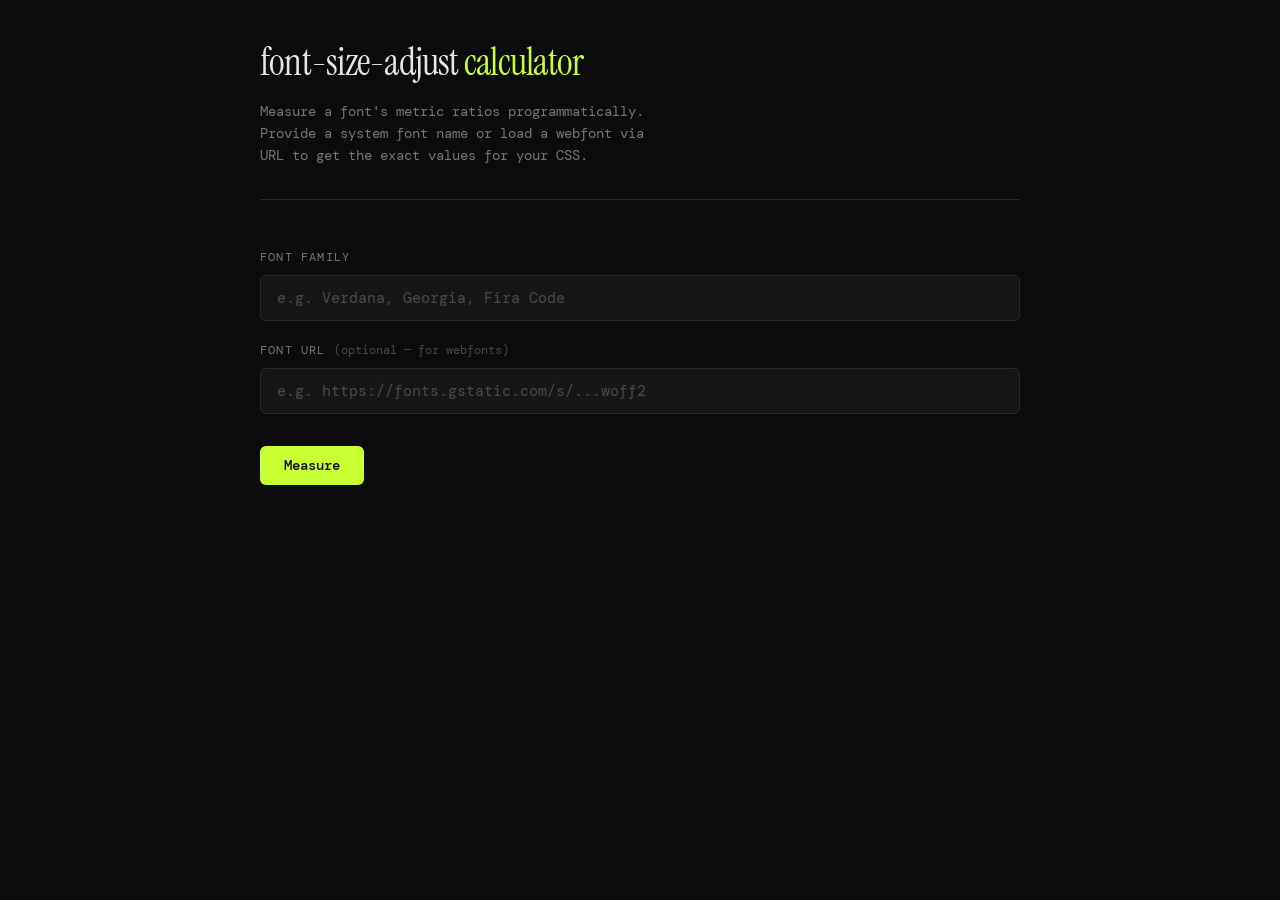
<file: font-size-adjust-calculator/index.html>
<!doctype html>
<html lang="en">
  <head>
    <meta charset="UTF-8" />
    <meta name="viewport" content="width=device-width, initial-scale=1.0" />
    <title>font-size-adjust metric calculator</title>
    <link
      href="https://fonts.googleapis.com/css2?family=DM+Mono:wght@400;500&family=Instrument+Serif&display=swap"
      rel="stylesheet"
    />
    <style>
      *,
      *::before,
      *::after {
        margin: 0;
        padding: 0;
        box-sizing: border-box;
      }

      :root {
        --bg: #0c0c0c;
        --surface: #161616;
        --border: #2a2a2a;
        --border-focus: #4a4a4a;
        --text: #e8e4de;
        --text-dim: #7a756d;
        --accent: #c8ff32;
        --accent-dim: #c8ff3220;
        --red: #ff6b6b;
        --mono: 'DM Mono', monospace;
        --serif: 'Instrument Serif', serif;
      }

      body {
        font-family: var(--mono);
        background: var(--bg);
        color: var(--text);
        min-height: 100vh;
        padding: 2rem;
        line-height: 1.6;
        font-size: 14px;
      }

      .container {
        max-width: 760px;
        margin: 0 auto;
      }

      header {
        margin-bottom: 3rem;
        padding-bottom: 2rem;
        border-bottom: 1px solid var(--border);
      }

      h1 {
        font-family: var(--serif);
        font-size: 2.4rem;
        font-weight: 400;
        letter-spacing: -0.02em;
        margin-bottom: 0.5rem;
      }

      h1 span {
        color: var(--accent);
      }

      header p {
        color: var(--text-dim);
        font-size: 0.85rem;
        max-width: 50ch;
      }

      .input-group {
        display: flex;
        flex-direction: column;
        gap: 0.5rem;
        margin-bottom: 1.25rem;
      }

      label {
        font-size: 0.75rem;
        text-transform: uppercase;
        letter-spacing: 0.1em;
        color: var(--text-dim);
      }

      label .optional {
        color: var(--border-focus);
        text-transform: none;
        letter-spacing: 0;
      }

      input[type='text'] {
        font-family: var(--mono);
        font-size: 0.95rem;
        padding: 0.75rem 1rem;
        background: var(--surface);
        border: 1px solid var(--border);
        border-radius: 6px;
        color: var(--text);
        outline: none;
        transition: border-color 0.2s;
      }

      input[type='text']:focus {
        border-color: var(--accent);
      }

      input::placeholder {
        color: var(--border-focus);
      }

      .actions {
        display: flex;
        gap: 0.75rem;
        align-items: center;
        margin: 2rem 0;
      }

      button {
        font-family: var(--mono);
        font-size: 0.85rem;
        padding: 0.7rem 1.5rem;
        border-radius: 6px;
        border: none;
        cursor: pointer;
        transition: all 0.15s;
      }

      button.primary {
        background: var(--accent);
        color: #0c0c0c;
        font-weight: 500;
      }

      button.primary:hover {
        filter: brightness(1.1);
        transform: translateY(-1px);
      }

      button.primary:active {
        transform: translateY(0);
      }

      #status {
        font-size: 0.8rem;
        color: var(--text-dim);
      }

      #status.error {
        color: var(--red);
      }

      .results {
        display: none;
        margin-top: 2.5rem;
        padding-top: 2rem;
        border-top: 1px solid var(--border);
      }

      .results.visible {
        display: block;
      }

      .results h2 {
        font-family: var(--serif);
        font-size: 1.5rem;
        font-weight: 400;
        margin-bottom: 0.25rem;
      }

      .results .font-name-display {
        color: var(--text-dim);
        font-size: 0.8rem;
        margin-bottom: 1.5rem;
      }

      .metrics-grid {
        display: grid;
        grid-template-columns: 1fr 1fr;
        gap: 1px;
        background: var(--border);
        border: 1px solid var(--border);
        border-radius: 8px;
        overflow: hidden;
        margin-bottom: 2rem;
      }

      .metric-card {
        background: var(--surface);
        padding: 1.25rem;
        display: flex;
        flex-direction: column;
        gap: 0.3rem;
      }

      .metric-card .metric-label {
        font-size: 0.7rem;
        text-transform: uppercase;
        letter-spacing: 0.1em;
        color: var(--text-dim);
      }

      .metric-card .metric-value {
        font-size: 1.6rem;
        font-weight: 500;
        color: var(--accent);
        font-variant-numeric: tabular-nums;
      }

      .metric-card .metric-css {
        font-size: 0.72rem;
        color: var(--text-dim);
        margin-top: 0.25rem;
        word-break: break-all;
      }

      .preview-section {
        margin-top: 2rem;
      }

      .preview-section h3 {
        font-family: var(--serif);
        font-size: 1.15rem;
        font-weight: 400;
        margin-bottom: 1rem;
      }

      .preview-row {
        display: flex;
        gap: 1px;
        background: var(--border);
        border: 1px solid var(--border);
        border-radius: 8px;
        overflow: hidden;
        margin-bottom: 0.75rem;
      }

      .preview-cell {
        flex: 1;
        background: var(--surface);
        padding: 1.25rem;
      }

      .preview-cell .preview-label {
        font-size: 0.65rem;
        text-transform: uppercase;
        letter-spacing: 0.1em;
        color: var(--text-dim);
        margin-bottom: 0.5rem;
      }

      .preview-cell .preview-text {
        font-size: 32px;
        line-height: 1.3;
      }

      .snippet {
        margin-top: 2rem;
      }

      .snippet h3 {
        font-family: var(--serif);
        font-size: 1.15rem;
        font-weight: 400;
        margin-bottom: 1rem;
      }

      .code-block {
        background: var(--surface);
        border: 1px solid var(--border);
        border-radius: 8px;
        padding: 1.25rem;
        font-size: 0.82rem;
        line-height: 1.7;
        overflow-x: auto;
        white-space: pre;
        color: var(--text-dim);
        position: relative;
      }

      .code-block .kw {
        color: var(--accent);
      }
      .code-block .val {
        color: #e8e4de;
      }
      .code-block .comment {
        color: #4a4a4a;
      }

      .copy-btn {
        position: absolute;
        top: 0.75rem;
        right: 0.75rem;
        background: var(--border);
        color: var(--text-dim);
        font-size: 0.7rem;
        padding: 0.3rem 0.6rem;
        border-radius: 4px;
      }

      .copy-btn:hover {
        background: var(--border-focus);
        color: var(--text);
      }

      canvas {
        display: none;
      }

      @media (max-width: 540px) {
        .metrics-grid {
          grid-template-columns: 1fr;
        }
        .preview-row {
          flex-direction: column;
        }
        body {
          padding: 1.25rem;
        }
        h1 {
          font-size: 1.8rem;
        }
      }
    </style>
  </head>
  <body>
    <div class="container">
      <header>
        <h1>font-size-adjust <span>calculator</span></h1>
        <p>
          Measure a font's metric ratios programmatically. Provide a system font
          name or load a webfont via URL to get the exact values for your CSS.
        </p>
      </header>

      <div class="input-group">
        <label for="fontName">Font Family</label>
        <input
          type="text"
          id="fontName"
          placeholder="e.g. Verdana, Georgia, Fira Code"
        />
      </div>

      <div class="input-group">
        <label for="fontUrl"
          >Font URL
          <span class="optional">(optional — for webfonts)</span></label
        >
        <input
          type="text"
          id="fontUrl"
          placeholder="e.g. https://fonts.gstatic.com/s/...woff2"
        />
      </div>

      <div class="actions">
        <button class="primary" id="measureBtn">Measure</button>
        <span id="status"></span>
      </div>

      <div class="results" id="results">
        <h2>Metrics</h2>
        <div class="font-name-display" id="fontNameDisplay"></div>

        <div class="metrics-grid" id="metricsGrid"></div>

        <div class="preview-section">
          <h3>Visual preview at 32px</h3>
          <div class="preview-row">
            <div class="preview-cell">
              <div class="preview-label">Lowercase sample</div>
              <div class="preview-text" id="previewLower">xphago</div>
            </div>
            <div class="preview-cell">
              <div class="preview-label">Uppercase sample</div>
              <div class="preview-text" id="previewUpper">HAXBQ</div>
            </div>
          </div>
          <div class="preview-row">
            <div class="preview-cell">
              <div class="preview-label">Mixed sample</div>
              <div class="preview-text" id="previewMixed">
                Hamburgevons 0123
              </div>
            </div>
          </div>
        </div>

        <div class="snippet">
          <h3>CSS snippet</h3>
          <div class="code-block" id="codeBlock"></div>
        </div>
      </div>
    </div>

    <canvas id="canvas" width="200" height="200"></canvas>

    <script>
      const $ = (s) => document.querySelector(s);
      const canvas = $('#canvas');
      const ctx = canvas.getContext('2d', {willReadFrequently: true});

      function setStatus(msg, isError = false) {
        const el = $('#status');
        el.textContent = msg;
        el.className = isError ? 'error' : '';
      }

      async function loadFont(name, url) {
        if (!url) {
          // System font — test if available by comparing widths
          return name;
        }

        const face = new FontFace(name, `url(${url})`);
        const loaded = await face.load();
        document.fonts.add(loaded);
        return name;
      }

      function measureChar(fontFamily, char, fontSize) {
        ctx.clearRect(0, 0, canvas.width, canvas.height);
        ctx.font = `${fontSize}px "${fontFamily}"`;
        ctx.textBaseline = 'alphabetic';
        const metrics = ctx.measureText(char);
        return {
          width: metrics.width,
          ascent: metrics.actualBoundingBoxAscent,
          descent: metrics.actualBoundingBoxDescent,
        };
      }

      function computeMetrics(fontFamily) {
        const size = 100; // large size for precision

        const x = measureChar(fontFamily, 'x', size);
        const H = measureChar(fontFamily, 'H', size);
        const zero = measureChar(fontFamily, '0', size);
        const water = measureChar(fontFamily, '水', size);

        const exHeight = x.ascent / size;
        const capHeight = H.ascent / size;
        const chWidth = zero.width / size;
        const icWidth = water.width / size;
        const icHeight = (water.ascent + water.descent) / size;

        return [
          {
            label: 'ex-height',
            value: exHeight,
            css: `font-size-adjust: ${exHeight.toFixed(4)};`,
            description: 'x-height / font-size',
          },
          {
            label: 'cap-height',
            value: capHeight,
            css: `font-size-adjust: cap-height ${capHeight.toFixed(4)};`,
            description: 'cap-height / font-size',
          },
          {
            label: 'ch-width',
            value: chWidth,
            css: `font-size-adjust: ch-width ${chWidth.toFixed(4)};`,
            description: '"0" advance width / font-size',
          },
          {
            label: 'ic-width',
            value: icWidth,
            css: `font-size-adjust: ic-width ${icWidth.toFixed(4)};`,
            description: '"水" advance width / font-size',
          },
          {
            label: 'ic-height',
            value: icHeight,
            css: `font-size-adjust: ic-height ${icHeight.toFixed(4)};`,
            description: '"水" total height / font-size',
          },
        ];
      }

      function renderResults(fontFamily, metrics) {
        $('#fontNameDisplay').textContent = `"${fontFamily}"`;

        const grid = $('#metricsGrid');
        grid.innerHTML = metrics
          .map(
            (m) => `
    <div class="metric-card">
      <span class="metric-label">${m.label}</span>
      <span class="metric-value">${m.value.toFixed(4)}</span>
      <span class="metric-css">${m.css}</span>
    </div>
  `,
          )
          .join('');

        // Preview
        const ff = `"${fontFamily}", sans-serif`;
        $('#previewLower').style.fontFamily = ff;
        $('#previewUpper').style.fontFamily = ff;
        $('#previewMixed').style.fontFamily = ff;

        // Code snippet
        const ex = metrics.find((m) => m.label === 'ex-height');
        const cap = metrics.find((m) => m.label === 'cap-height');
        const code = `<span class="comment">/* font-size-adjust values for "${fontFamily}" */</span>
<span class="kw">font-size-adjust</span>: <span class="val">${ex.value.toFixed(4)}</span>;             <span class="comment">/* ex-height (default) */</span>
<span class="kw">font-size-adjust</span>: <span class="val">cap-height ${cap.value.toFixed(4)}</span>; <span class="comment">/* cap-height */</span>`;

        $('#codeBlock').innerHTML =
          code +
          `\n<button class="copy-btn" onclick="copySnippet()">Copy</button>`;

        $('#results').classList.add('visible');
      }

      window.copySnippet = function () {
        const text = $('#codeBlock').textContent.replace('Copy', '').trim();
        navigator.clipboard.writeText(text);
        const btn = $('#codeBlock .copy-btn');
        btn.textContent = 'Copied';
        setTimeout(() => (btn.textContent = 'Copy'), 1500);
      };

      $('#measureBtn').addEventListener('click', async () => {
        const name = $('#fontName').value.trim();
        const url = $('#fontUrl').value.trim();

        if (!name) {
          setStatus('Enter a font family name.', true);
          return;
        }

        setStatus('Loading font…');

        try {
          const family = await loadFont(name, url || null);
          setStatus('Measuring…');

          // Small delay to ensure rendering is ready
          await new Promise((r) => setTimeout(r, 100));

          const metrics = computeMetrics(family);
          renderResults(family, metrics);
          setStatus('');
        } catch (e) {
          setStatus(`Failed to load font: ${e.message}`, true);
          console.error(e);
        }
      });

      // Enter key support
      $('#fontName').addEventListener('keydown', (e) => {
        if (e.key === 'Enter') $('#measureBtn').click();
      });
      $('#fontUrl').addEventListener('keydown', (e) => {
        if (e.key === 'Enter') $('#measureBtn').click();
      });
    </script>
  </body>
</html>
</file>
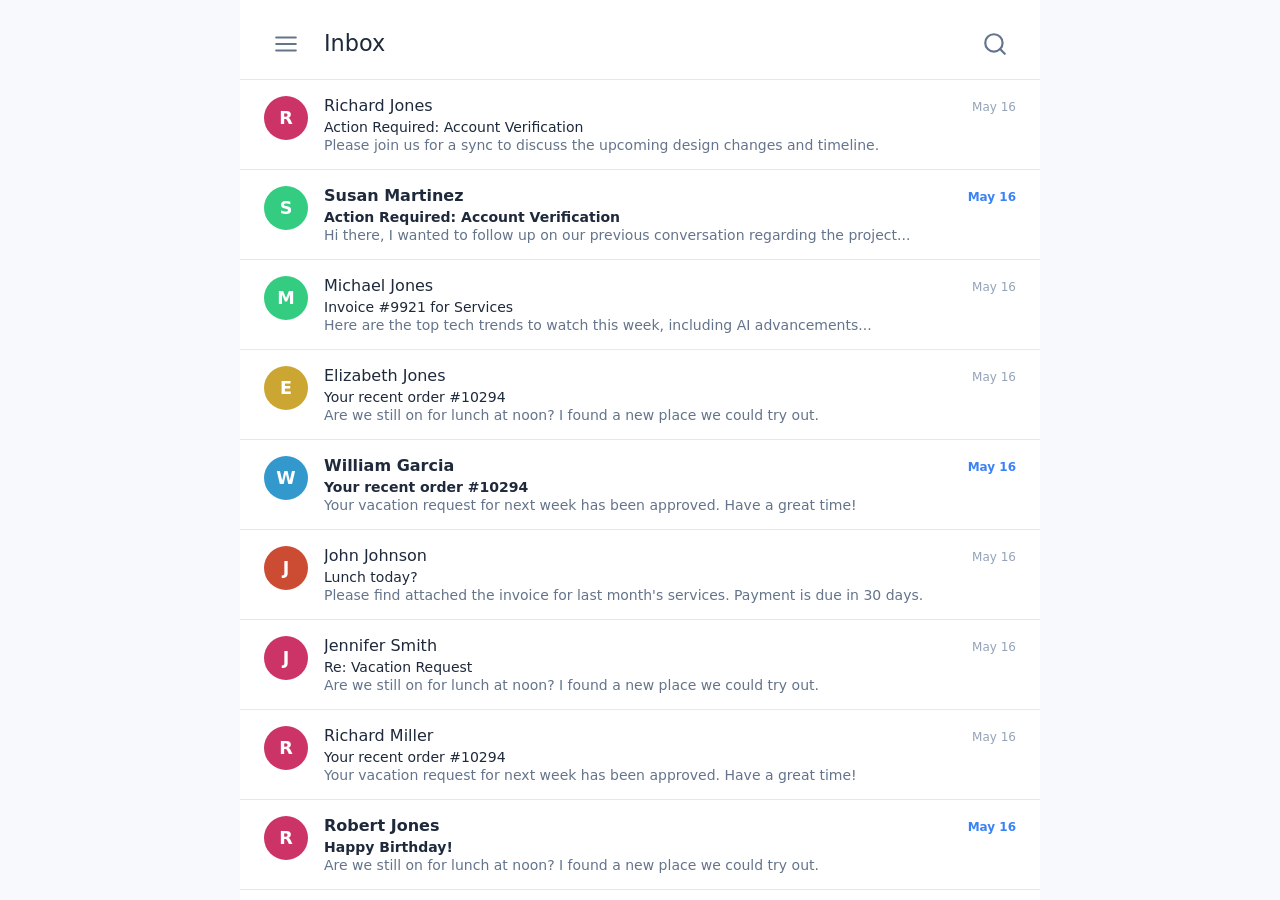
<file: io26/index.html>
<!DOCTYPE html>
<html lang="en">
<head>
  <meta charset="UTF-8">
  <meta name="viewport" content="width=device-width, initial-scale=1.0">
  <title>Inbox (Guided)</title>
  <script type="module" crossorigin src="assets/index-B3vB96Ab.js"></script>
  <link rel="stylesheet" crossorigin href="assets/index-Cgsl8mr_.css">
</head>
<body>
  <div id="drawer" class="drawer" popover="manual">
    <div class="drawer-scroller">
      <aside class="drawer-sheet" tabindex="-1">
        <div class="drawer-header">
      <div class="user-profile">
        <div class="user-avatar">
          <svg viewBox="0 0 24 24" width="20" height="20" stroke="currentColor" stroke-width="2" fill="none" stroke-linecap="round" stroke-linejoin="round"><path d="M20 21v-2a4 4 0 0 0-4-4H8a4 4 0 0 0-4 4v2"></path><circle cx="12" cy="7" r="4"></circle></svg>
        </div>
        <span class="user-name">Philip Walton</span>
      </div>
    </div>
    <nav class="drawer-nav">
      <ul>
        <li>
          <a href="#" class="active">
            <svg class="drawer-icon" viewBox="0 0 24 24" width="20" height="20" stroke="currentColor" stroke-width="2" fill="none" stroke-linecap="round" stroke-linejoin="round"><path d="M4 4h16c1.1 0 2 .9 2 2v12c0 1.1-.9 2-2 2H4c-1.1 0-2-.9-2-2V6c0-1.1.9-2 2-2z"></path><polyline points="22,6 12,13 2,6"></polyline></svg>
            Inbox
          </a>
        </li>
        <li>
          <a href="#">
            <svg class="drawer-icon" viewBox="0 0 24 24" width="20" height="20" stroke="currentColor" stroke-width="2" fill="none" stroke-linecap="round" stroke-linejoin="round"><polygon points="12 2 15.09 8.26 22 9.27 17 14.14 18.18 21.02 12 17.77 5.82 21.02 7 14.14 2 9.27 8.91 8.26 12 2"></polygon></svg>
            Starred
          </a>
        </li>
        <li>
          <a href="#">
            <svg class="drawer-icon" viewBox="0 0 24 24" width="20" height="20" stroke="currentColor" stroke-width="2" fill="none" stroke-linecap="round" stroke-linejoin="round"><circle cx="12" cy="12" r="10"></circle><polyline points="12 6 12 12 16 14"></polyline></svg>
            Snoozed
          </a>
        </li>
        <li>
          <a href="#">
            <svg class="drawer-icon" viewBox="0 0 24 24" width="20" height="20" stroke="currentColor" stroke-width="2" fill="none" stroke-linecap="round" stroke-linejoin="round"><line x1="22" y1="2" x2="11" y2="13"></line><polygon points="22 2 15 22 11 13 2 9 22 2"></polygon></svg>
            Sent
          </a>
        </li>
        <li>
          <a href="#">
            <svg class="drawer-icon" viewBox="0 0 24 24" width="20" height="20" stroke="currentColor" stroke-width="2" fill="none" stroke-linecap="round" stroke-linejoin="round"><path d="M14 2H6a2 2 0 0 0-2 2v16a2 2 0 0 0 2 2h12a2 2 0 0 0 2-2V8z"></path><polyline points="14 2 14 8 20 8"></polyline><line x1="16" y1="13" x2="8" y2="13"></line><line x1="16" y1="17" x2="8" y2="17"></line><polyline points="10 9 9 9 8 9"></polyline></svg>
            Drafts
          </a>
        </li>
        <li>
          <a href="#">
            <svg class="drawer-icon" viewBox="0 0 24 24" width="20" height="20" stroke="currentColor" stroke-width="2" fill="none" stroke-linecap="round" stroke-linejoin="round"><path d="M10.29 3.86L1.82 18a2 2 0 0 0 1.71 3h16.94a2 2 0 0 0 1.71-3L13.71 3.86a2 2 0 0 0-3.42 0z"></path><line x1="12" y1="9" x2="12" y2="13"></line><line x1="12" y1="17" x2="12.01" y2="17"></line></svg>
            Spam
          </a>
        </li>
        <li>
          <a href="#">
            <svg class="drawer-icon" viewBox="0 0 24 24" width="20" height="20" stroke="currentColor" stroke-width="2" fill="none" stroke-linecap="round" stroke-linejoin="round"><polyline points="3 6 5 6 21 6"></polyline><path d="M19 6v14a2 2 0 0 1-2 2H7a2 2 0 0 1-2-2V6m3 0V4a2 2 0 0 1 2-2h4a2 2 0 0 1 2 2v2"></path></svg>
            Trash
          </a>
        </li>
        <li class="drawer-divider"></li>
        <li class="settings-item">
          <a href="#">
            <svg class="drawer-icon" viewBox="0 0 24 24" width="20" height="20" stroke="currentColor" stroke-width="2" fill="none" stroke-linecap="round" stroke-linejoin="round"><circle cx="12" cy="12" r="3"></circle><path d="M19.4 15a1.65 1.65 0 0 0 .33 1.82l.06.06a2 2 0 0 1 0 2.83 2 2 0 0 1-2.83 0l-.06-.06a1.65 1.65 0 0 0-1.82-.33 1.65 1.65 0 0 0-1 1.51V21a2 2 0 0 1-2 2 2 2 0 0 1-2-2v-.09A1.65 1.65 0 0 0 9 19.4a1.65 1.65 0 0 0-1.82.33l-.06.06a2 2 0 0 1-2.83 0 2 2 0 0 1 0-2.83l.06-.06a1.65 1.65 0 0 0 .33-1.82 1.65 1.65 0 0 0-1.51-1H3a2 2 0 0 1-2-2 2 2 0 0 1 2-2h.09A1.65 1.65 0 0 0 4.6 9a1.65 1.65 0 0 0-.33-1.82l-.06-.06a2 2 0 0 1 0-2.83 2 2 0 0 1 2.83 0l.06.06a1.65 1.65 0 0 0 1.82.33H9a1.65 1.65 0 0 0 1-1.51V3a2 2 0 0 1 2-2 2 2 0 0 1 2 2v.09a1.65 1.65 0 0 0 1 1.51 1.65 1.65 0 0 0 1.82-.33l.06-.06a2 2 0 0 1 2.83 0 2 2 0 0 1 0 2.83l-.06.06a1.65 1.65 0 0 0-.33 1.82V9a1.65 1.65 0 0 0 1.51 1H21a2 2 0 0 1 2 2 2 2 0 0 1-2 2h-.09a1.65 1.65 0 0 0-1.51 1z"></path></svg>
            Settings
          </a>
        </li>
      </ul>
    </nav>
      </aside>
    </div>
  </div>

  <div class="Stack">
    <!-- Intentionally empty. The initial view is appended by JavaScript
         at init time. -->
  </div>

</body>
</html>
</file>
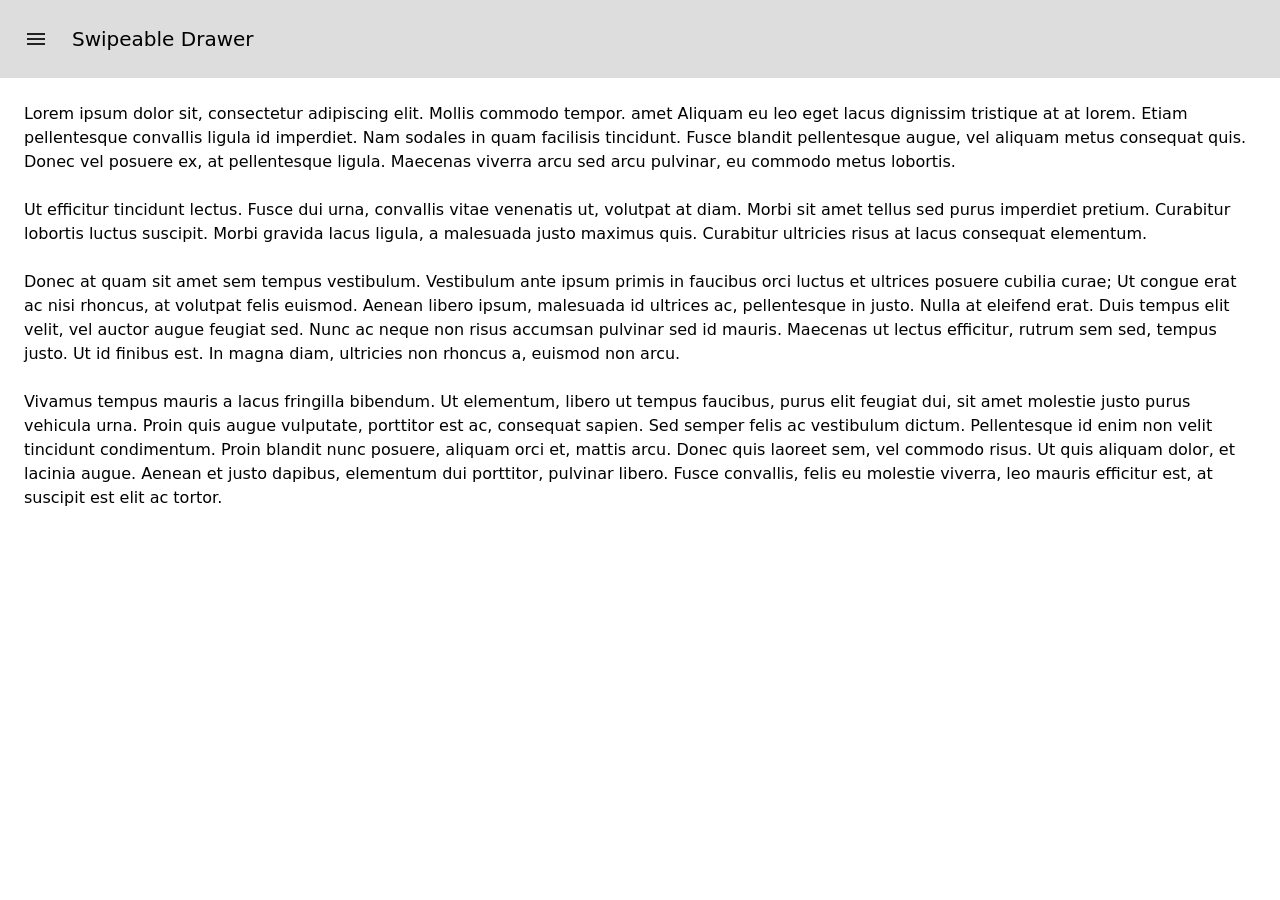
<file: swipeable-ui/drawer/index.html>
<!DOCTYPE html>
<html lang="en">
<head>
  <meta charset="UTF-8">
  <meta name="viewport" content="width=device-width, initial-scale=1.0">
  <title>Swipeable Drawer</title>

  <!-- Base CSS not related to this demo -->
  <link rel="stylesheet" href="base.css">

  <!-- JS and CSS for this demo -->
  <link href="drawer.css" rel="stylesheet">
  <script src="drawer.js" defer></script>
</head>
<body>
  <div class="Drawer" id="drawer" popover="manual">
    <div class="Drawer-scroller">
      <nav class="Drawer-sheet">
        <header>Swipe to close</header>
        <ul>
          <li><a href="#">Lorem ipsum est</a></li>
          <li><a href="#">dolor sit amet</a></li>
          <li><a href="#">Consectetur ac</a></li>
          <li><a href="#">Adipiscing elit</a></li>
          <li><a href="#">Cras mollis urna</a></li>
          <li><a href="#">Commodo tempor</a></li>
          <li><a href="#">Aliquam eu leo</a></li>
          <li><a href="#">Lorem ipsum est</a></li>
          <li><a href="#">dolor sit amet</a></li>
          <li><a href="#">Consectetur ac</a></li>
          <li><a href="#">Adipiscing elit</a></li>
          <li><a href="#">Cras mollis urna</a></li>
          <li><a href="#">Commodo tempor</a></li>
          <li><a href="#">Aliquam eu leo</a></li>
        </ul>
      </nav>

    </div>
  </div>

  <main>
    <header>
      <button id="drawer-open" aria-label="Open menu" aria-expanded="false" aria-controls="drawer">
        <svg xmlns="http://www.w3.org/2000/svg" fill="#222" viewBox="0 -960 960 960" aria-hidden="true">
          <path d="M120-240v-80h720v80H120Zm0-200v-80h720v80H120Zm0-200v-80h720v80H120Z"/>
        </svg>
      </button>
      <span>Swipeable Drawer</span>
    </header>
    <div>
      <p>Lorem ipsum dolor sit, consectetur adipiscing elit. Mollis commodo tempor. amet Aliquam eu leo eget lacus dignissim tristique at at lorem. Etiam pellentesque convallis ligula id imperdiet. Nam sodales in quam facilisis tincidunt. Fusce blandit pellentesque augue, vel aliquam metus consequat quis. Donec vel posuere ex, at pellentesque ligula. Maecenas viverra arcu sed arcu pulvinar, eu commodo metus lobortis.</p>
      <p>Ut efficitur tincidunt lectus. Fusce dui urna, convallis vitae venenatis ut, volutpat at diam. Morbi sit amet tellus sed purus imperdiet pretium. Curabitur lobortis luctus suscipit. Morbi gravida lacus ligula, a malesuada justo maximus quis. Curabitur ultricies risus at lacus consequat elementum.</p>
      <p>Donec at quam sit amet sem tempus vestibulum. Vestibulum ante ipsum primis in faucibus orci luctus et ultrices posuere cubilia curae; Ut congue erat ac nisi rhoncus, at volutpat felis euismod. Aenean libero ipsum, malesuada id ultrices ac, pellentesque in justo. Nulla at eleifend erat. Duis tempus elit velit, vel auctor augue feugiat sed. Nunc ac neque non risus accumsan pulvinar sed id mauris. Maecenas ut lectus efficitur, rutrum sem sed, tempus justo. Ut id finibus est. In magna diam, ultricies non rhoncus a, euismod non arcu.</p>
      <p>Vivamus tempus mauris a lacus fringilla bibendum. Ut elementum, libero ut tempus faucibus, purus elit feugiat dui, sit amet molestie justo purus vehicula urna. Proin quis augue vulputate, porttitor est ac, consequat sapien. Sed semper felis ac vestibulum dictum. Pellentesque id enim non velit tincidunt condimentum. Proin blandit nunc posuere, aliquam orci et, mattis arcu. Donec quis laoreet sem, vel commodo risus. Ut quis aliquam dolor, et lacinia augue. Aenean et justo dapibus, elementum dui porttitor, pulvinar libero. Fusce convallis, felis eu molestie viverra, leo mauris efficitur est, at suscipit est elit ac tortor.</p>
    </div>
  </main>
</body>
</html>
</file>
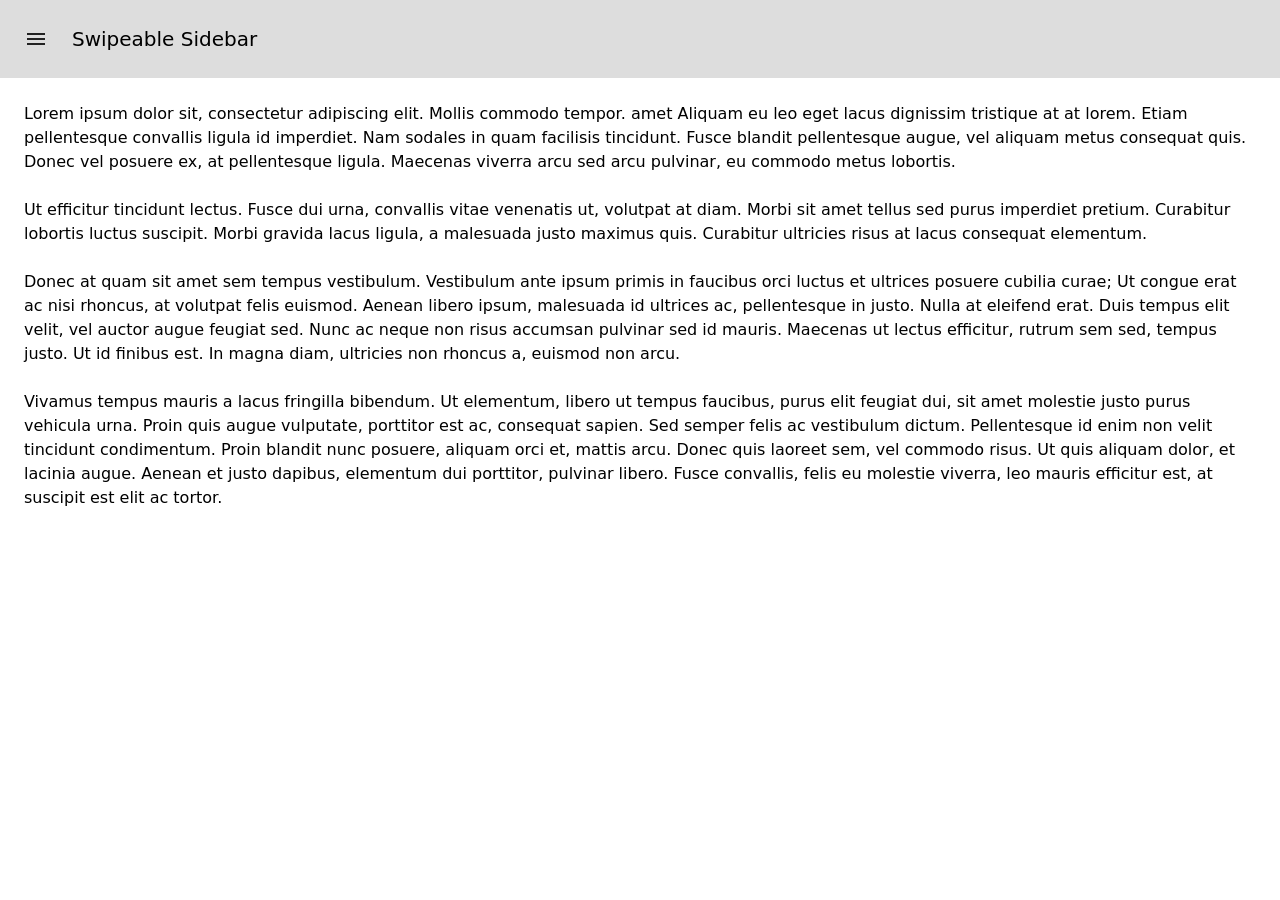
<file: swipeable-ui/sidebar/index.html>
<!DOCTYPE html>
<html lang="en">
<head>
  <meta charset="UTF-8">
  <meta name="viewport" content="width=device-width, initial-scale=1.0">
  <title>Swipeable Sidebar</title>

  <!-- Base CSS not related to this demo -->
  <link rel="stylesheet" href="base.css">

  <!-- JS and CSS for this demo -->
  <link href="app.css" rel="stylesheet">
  <script src="app.js" defer></script>
</head>
<body>
  <div class="App">
    <nav class="App-sidebar" id="sidebar">
      <header>Swipe to close</header>
      <ul>
        <li><a href="#">Lorem ipsum est</a></li>
        <li><a href="#">dolor sit amet</a></li>
        <li><a href="#">Consectetur ac</a></li>
        <li><a href="#">Adipiscing elit</a></li>
        <li><a href="#">Cras mollis urna</a></li>
        <li><a href="#">Commodo tempor</a></li>
        <li><a href="#">Aliquam eu leo</a></li>
        <li><a href="#">Lorem ipsum est</a></li>
        <li><a href="#">dolor sit amet</a></li>
        <li><a href="#">Consectetur ac</a></li>
        <li><a href="#">Adipiscing elit</a></li>
        <li><a href="#">Cras mollis urna</a></li>
        <li><a href="#">Commodo tempor</a></li>
        <li><a href="#">Aliquam eu leo</a></li>
      </ul>
    </nav>

    <main class="App-main">
      <header>
        <button id="sidebar-open" aria-label="Menu" aria-expanded="false" aria-controls="sidebar">
          <svg xmlns="http://www.w3.org/2000/svg" aria-hidden="true" fill="#222" viewBox="0 -960 960 960">
            <path d="M120-240v-80h720v80H120Zm0-200v-80h720v80H120Zm0-200v-80h720v80H120Z"/>
          </svg>
        </button>
        <span>Swipeable Sidebar</span>
      </header>
      <div>
        <p>Lorem ipsum dolor sit, consectetur adipiscing elit. Mollis commodo tempor. amet Aliquam eu leo eget lacus dignissim tristique at at lorem. Etiam pellentesque convallis ligula id imperdiet. Nam sodales in quam facilisis tincidunt. Fusce blandit pellentesque augue, vel aliquam metus consequat quis. Donec vel posuere ex, at pellentesque ligula. Maecenas viverra arcu sed arcu pulvinar, eu commodo metus lobortis.</p>
        <p>Ut efficitur tincidunt lectus. Fusce dui urna, convallis vitae venenatis ut, volutpat at diam. Morbi sit amet tellus sed purus imperdiet pretium. Curabitur lobortis luctus suscipit. Morbi gravida lacus ligula, a malesuada justo maximus quis. Curabitur ultricies risus at lacus consequat elementum.</p>
        <p>Donec at quam sit amet sem tempus vestibulum. Vestibulum ante ipsum primis in faucibus orci luctus et ultrices posuere cubilia curae; Ut congue erat ac nisi rhoncus, at volutpat felis euismod. Aenean libero ipsum, malesuada id ultrices ac, pellentesque in justo. Nulla at eleifend erat. Duis tempus elit velit, vel auctor augue feugiat sed. Nunc ac neque non risus accumsan pulvinar sed id mauris. Maecenas ut lectus efficitur, rutrum sem sed, tempus justo. Ut id finibus est. In magna diam, ultricies non rhoncus a, euismod non arcu.</p>
        <p>Vivamus tempus mauris a lacus fringilla bibendum. Ut elementum, libero ut tempus faucibus, purus elit feugiat dui, sit amet molestie justo purus vehicula urna. Proin quis augue vulputate, porttitor est ac, consequat sapien. Sed semper felis ac vestibulum dictum. Pellentesque id enim non velit tincidunt condimentum. Proin blandit nunc posuere, aliquam orci et, mattis arcu. Donec quis laoreet sem, vel commodo risus. Ut quis aliquam dolor, et lacinia augue. Aenean et justo dapibus, elementum dui porttitor, pulvinar libero. Fusce convallis, felis eu molestie viverra, leo mauris efficitur est, at suscipit est elit ac tortor.</p>
      </div>

    </main>



  </div>
</body>
</html>
</file>
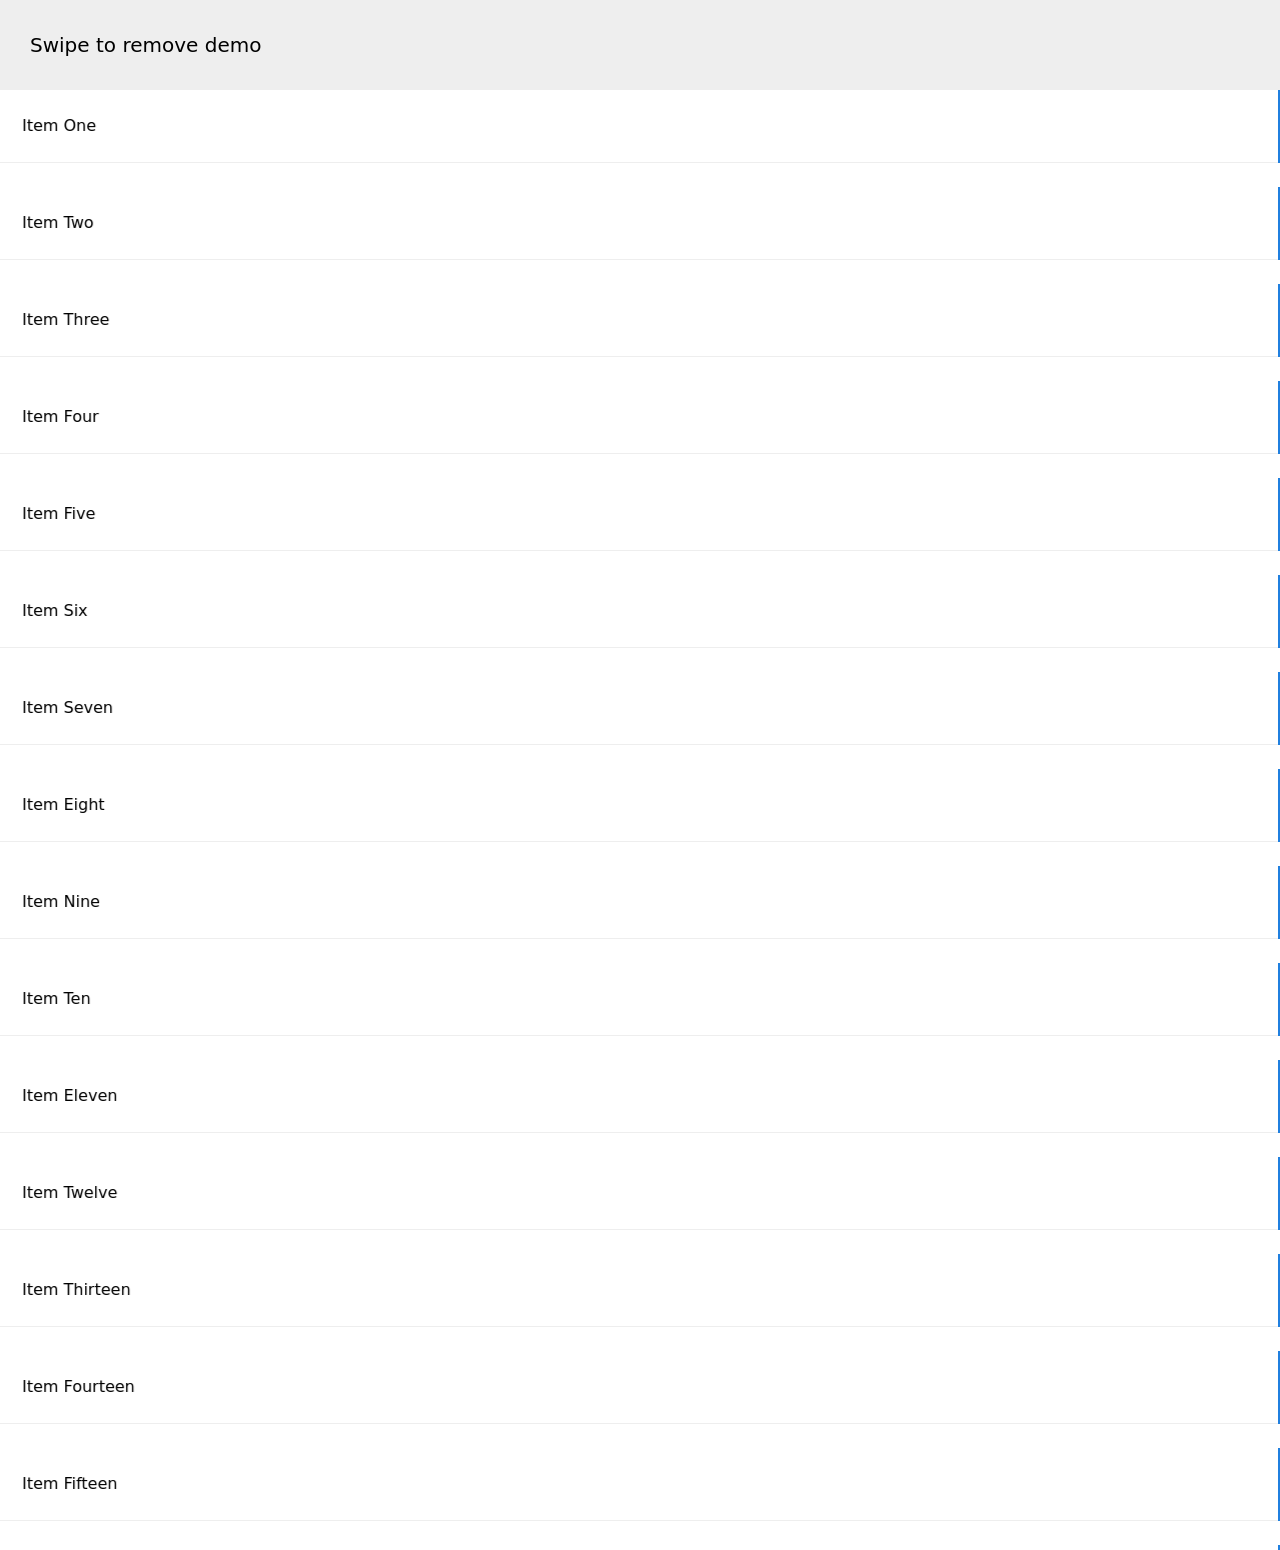
<file: swipeable-ui/swipe-to-remove/index.html>
<!DOCTYPE html>
<html lang="en">
<head>
  <meta charset="UTF-8">
  <meta name="viewport" content="width=device-width, initial-scale=1.0">
  <title>Swipe to remove demo</title>

  <style>
    @layer base {
      * {
        box-sizing: border-box;
        margin: 0;
        padding: 0;
      }

      body {
        font: 1em/1.5 system-ui, sans-serif;
        -webkit-text-size-adjust: 100%;
      }

      header {
        display: grid;
        gap: 1.5em;
        padding: 1.5em;

        background: #0001;
        font-size: 1.25em;
        font-weight: 400;
      }

      main {
        min-height: 100vh;
      }

      ul {
        list-style: none;
        margin: 0;
      }
    }

    @layer demo {
      .SwipeableItem {
        contain: content;

        /* Top-level configuration: action color + icon per swipe direction.
           `--left-*` is revealed when the user swipes RIGHT (left edge of
           the row, archive here). `--right-*` is revealed when the user
           swipes LEFT (right edge, snooze here). Override these on a
           per-item basis to get different actions per row. */
        --left-action-color: hsl(140 50% 40%); /* archive (green) */
        --left-action-icon: url("data:image/svg+xml;utf8,<svg xmlns='http://www.w3.org/2000/svg' viewBox='0 -960 960 960' fill='white'><path d='m480-240 160-160-56-56-64 64v-168h-80v168l-64-64-56 56 160 160ZM200-640v440h560v-440H200Zm0 520q-33 0-56.5-23.5T120-200v-499q0-14 4.5-27t13.5-24l50-61q11-14 27.5-21.5T250-840h460q18 0 34.5 7.5T772-811l50 61q9 11 13.5 24t4.5 27v499q0 33-23.5 56.5T760-120H200Zm16-600h528l-34-40H250l-34 40Zm264 300Z'/></svg>");

        --right-action-color: hsl(210 75% 50%); /* snooze (blue) */
        --right-action-icon: url("data:image/svg+xml;utf8,<svg xmlns='http://www.w3.org/2000/svg' viewBox='0 -960 960 960' fill='white'><path d='M380-334h200v-60H468l112-126v-54H380v60h114L380-386v52Zm-40.5 225.5q-65.5-28.5-114-77t-77-114Q120-365 120-440t28.5-140.5q28.5-65.5 77-114t114-77Q405-800 480-800t140.5 28.5q65.5 28.5 114 77t77 114Q840-515 840-440t-28.5 140.5q-28.5 65.5-77 114t-114 77Q555-80 480-80t-140.5-28.5ZM480-440ZM224-866l56 56-170 170-56-56 170-170Zm512 0 170 170-56 56-170-170 56-56ZM480-160q117 0 198.5-81.5T760-440q0-117-81.5-198.5T480-720q-117 0-198.5 81.5T200-440q0 117 81.5 198.5T480-160Z'/></svg>");
      }

      .SwipeableItem.is-initialized::before,
      .SwipeableItem.is-initialized::after {
        content: '';
        position: absolute;
        z-index: 1;
        width: 1.5em;
        aspect-ratio: 1;
        transition: scale 0.2s, opacity 0.2s;
        background: center / contain no-repeat;
        translate: 0 -50%;
        top: 50%;
      }

      .SwipeableItem.is-initialized::before {
        background-image: var(--left-action-icon);
        left: 1.5em;
      }

      .SwipeableItem.is-initialized::after {
        background-image: var(--right-action-icon);
        right: 1.5em;
      }

      .SwipeableItem.is-activating::before,
      .SwipeableItem.is-activating::after {
        scale: 1.333;
      }

      .SwipeableItem.is-removing::before,
      .SwipeableItem.is-removing::after {
        scale: .5;
        opacity: 0;
      }

      .SwipeableItem.is-activating[data-swipe-direction="left"]::after,
      .SwipeableItem.is-activating[data-swipe-direction="right"]::before {
        visibility: hidden;
      }

      .SwipeableItem.is-initialized .SwipeableItem-track {
        display: grid;
        grid-template-columns: 100% 100% 100%;
        overflow: scroll clip;
        overscroll-behavior-x: none;
        scrollbar-width: none;
        scroll-snap-type: x mandatory;

        /* Split reveal color: left-action color on the left half of the
           scrollable area (everything left of the resting content's
           center), right-action color on the right half.
           `background-attachment: local` makes the gradient's positioning
           area the scrollable area (3x the visible width), so the default
           size fills it and the 50% hard stop lines up exactly with the
           midpoint of the content column at rest. */
        background-image: linear-gradient(
          to right,
          var(--left-action-color) 50%,
          var(--right-action-color) 50%
        );
        background-attachment: local;
      }

      .SwipeableItem.is-initialized .SwipeableItem-track::before,
      .SwipeableItem.is-initialized .SwipeableItem-track::after {
        content: '';
        scroll-snap-align: start;
      }

      .SwipeableItem-content {
        position: relative;
        z-index: 2;
        scroll-initial-target: nearest;
        scroll-snap-align: start;

        /* Ensure a background so it covers spacer and remove icons */
        border-bottom: 1px solid #eee;
        background: Canvas;
        padding: 1.5em;
      }
    }
  </style>

  <script type="module">
    async function ensureContentInView(track) {
      if (CSS.supports('scroll-initial-target', 'nearest')) return;

      // Loop until `scrollLeft` actually matches the content column's offset.
      while (track.scrollLeft !== track.clientWidth) {
        track.scrollTo({ left: track.clientWidth, top: 0, behavior: 'instant' });
        await new Promise((r) => requestAnimationFrame(r));
      }
    }

    async function removeItem(item, content, direction, rect) {
      // In a real application, you could perform a different action based on
      // the direction passed here (e.g., archive vs. snooze). For this demo,
      // we remove the item from the list regardless of direction.
      const opts = {duration: 300, easing: 'ease', fill: 'forwards'};
      const translate = direction === 'left' ? rect.width - rect.x : -(rect.x + rect.width);

      // Use a combination of CSS transitions (for declarative styles) and
      // WAAPI animations (for computed values) to remove the element,
      // then await the completion of all of them.
      item.classList.add('is-removing');
      item.animate([{height: `${rect.height}px`}, {height: '0px'}], opts);
      content.animate([{translate: `${translate}px`}], opts);
      await Promise.all(
        item.getAnimations({subtree: true}).map((a) => a.finished),
      );

      // Due to a Safari bug with scroll latching, we can't just remove
      // the item, because the item below that slides in its place
      // would then start scrolling. Instead, we have to transition it
      // to `height:0` first (above) and then remove it only after the
      // swipe/scroll gesture has likely finished (e.g. 5 seconds).
      if (globalThis.GestureEvent) {
        setTimeout(() => item.remove(), 5000);
      } else {
        item.remove();
      }
    }

    async function init() {
      const items = document.querySelectorAll('.SwipeableItem');
      if (!items.length) return;

      items.forEach(async (item) => {
        const track = item.querySelector('.SwipeableItem-track');
        const content = track.querySelector('.SwipeableItem-content');

        // Add a class to signal that the element is ready to be interacted with.
        item.classList.add('is-initialized');

        // If the browser doesn't support `scroll-initial-target: nearest` then
        // programmatically scroll the content into view and wait for this to
        // finish before continuing to ensure that the Intersection Observer
        // doesn't start observing before the content is fully in view.
        await ensureContentInView(track);

        // These are good defaults, but can be tweaked to taste.
        const activateThreshold = 0.80;
        const commitThreshold = 0.20;

        // One observer per item, rooted at the item scroller, so the callback
        // only fires for the horizontal swipe (vertical scrolling of the outer
        // list moves root and target together and doesn't affect their
        // intersection). The two thresholds split the IO callbacks into a
        // visual-feedback band and a commit band.
        const observer = new IntersectionObserver((entries, observer) => {
          // Only the most recent entry is relevant.
          const entry = entries.at(-1);
          const ratio = entry.intersectionRatio;

          // boundingClientRect.x > 0 means the content is offset to the
          // right of the track (the user swiped right, revealing the
          // left spacer); the leading icon lives on the left.
          const direction = entry.boundingClientRect.x > 0 ? 'left' : 'right';

          if (ratio < commitThreshold) {
            removeItem(item, content, direction, entry.boundingClientRect);
            observer.disconnect();
            return;
          }

          if (entry.boundingClientRect.x !== 0) {
            item.dataset.swipeDirection = direction;
            item.classList.toggle('is-activating', ratio < activateThreshold);
          }
        }, {
          root: track,
          threshold: [commitThreshold, activateThreshold],
        });

        observer.observe(content);
      });

      // Safari will sometimes reset scroll position on resize, so update the
      // scroll position on resize to avoid this bug.
      addEventListener('resize', () => items.forEach((item) => {
        ensureContentInView(item.querySelector('.SwipeableItem-track'));
      }));
    }

    init();
  </script>
</head>
<body>
  <main>
    <header>
      Swipe to remove demo
    </header>
    <ul>
      <li class="SwipeableItem">
        <div class="SwipeableItem-track">
        <div class="SwipeableItem-content">Item One</div>
        </div>
      </li>
      <li class="SwipeableItem">
        <div class="SwipeableItem-track">
        <div class="SwipeableItem-content">Item Two</div>
        </div>
      </li>
      <li class="SwipeableItem">
        <div class="SwipeableItem-track">
        <div class="SwipeableItem-content">Item Three</div>
        </div>
      </li>
      <li class="SwipeableItem">
        <div class="SwipeableItem-track">
        <div class="SwipeableItem-content">Item Four</div>
        </div>
      </li>
      <li class="SwipeableItem">
        <div class="SwipeableItem-track">
        <div class="SwipeableItem-content">Item Five</div>
        </div>
      </li>
      <li class="SwipeableItem">
        <div class="SwipeableItem-track">
        <div class="SwipeableItem-content">Item Six</div>
        </div>
      </li>
      <li class="SwipeableItem">
        <div class="SwipeableItem-track">
        <div class="SwipeableItem-content">Item Seven</div>
        </div>
      </li>
      <li class="SwipeableItem">
        <div class="SwipeableItem-track">
        <div class="SwipeableItem-content">Item Eight</div>
        </div>
      </li>
      <li class="SwipeableItem">
        <div class="SwipeableItem-track">
        <div class="SwipeableItem-content">Item Nine</div>
        </div>
      </li>
      <li class="SwipeableItem">
        <div class="SwipeableItem-track">
        <div class="SwipeableItem-content">Item Ten</div>
        </div>
      </li>
      <li class="SwipeableItem">
        <div class="SwipeableItem-track">
        <div class="SwipeableItem-content">Item Eleven</div>
        </div>
      </li>
      <li class="SwipeableItem">
        <div class="SwipeableItem-track">
        <div class="SwipeableItem-content">Item Twelve</div>
        </div>
      </li>
      <li class="SwipeableItem">
        <div class="SwipeableItem-track">
        <div class="SwipeableItem-content">Item Thirteen</div>
        </div>
      </li>
      <li class="SwipeableItem">
        <div class="SwipeableItem-track">
        <div class="SwipeableItem-content">Item Fourteen</div>
        </div>
      </li>
      <li class="SwipeableItem">
        <div class="SwipeableItem-track">
        <div class="SwipeableItem-content">Item Fifteen</div>
        </div>
      </li>
      <li class="SwipeableItem">
        <div class="SwipeableItem-track">
        <div class="SwipeableItem-content">Item Sixteen</div>
        </div>
      </li>
      <li class="SwipeableItem">
        <div class="SwipeableItem-track">
        <div class="SwipeableItem-content">Item Seventeen</div>
        </div>
      </li>
      <li class="SwipeableItem">
        <div class="SwipeableItem-track">
        <div class="SwipeableItem-content">Item Eighteen</div>
        </div>
      </li>
      <li class="SwipeableItem">
        <div class="SwipeableItem-track">
        <div class="SwipeableItem-content">Item Nineteen</div>
        </div>
      </li>
      <li class="SwipeableItem">
        <div class="SwipeableItem-track">
        <div class="SwipeableItem-content">Item Twenty</div>
        </div>
      </li>
    </ul>
  </main>
</body>
</html>
</file>
<file: io26/assets/index-Cgsl8mr_.css>
:root{--bg-color:#f8f9fc;--surface-color:#fff;--text-primary:#1e293b;--text-secondary:#64748b;--text-tertiary:#94a3b8;--accent-color:#3b82f6;--accent-hover:#2563eb;--border-color:#e2e8f0;--unread-indicator:#3b82f6;--hover-bg:#f1f5f9;--font-family:system-ui, sans-serif;--transition-speed:.2s}@media (prefers-color-scheme:dark){:root{--bg-color:#0f172a;--surface-color:#1e293b;--text-primary:#f8fafc;--text-secondary:#cbd5e1;--text-tertiary:#64748b;--accent-color:#60a5fa;--accent-hover:#93c5fd;--border-color:#334155;--unread-indicator:#60a5fa;--hover-bg:#334155}}*{box-sizing:border-box;-webkit-tap-highlight-color:transparent;margin:0;padding:0}body{font-family:var(--font-family);background-color:var(--bg-color);color:var(--text-primary);-webkit-font-smoothing:antialiased;-moz-osx-font-smoothing:grayscale}.app-container{background-color:var(--surface-color);flex-direction:column;max-width:50rem;height:100vh;margin:0 auto;display:flex}.app-header{border-bottom:1px solid var(--border-color);background-color:var(--surface-color);z-index:10;justify-content:space-between;align-items:center;height:5rem;padding:1.5rem 1.5rem 1rem;display:flex;position:sticky;top:0}.app-header h1{margin-top:-1px;font-size:1.4rem;font-weight:500}.icon-button{color:var(--text-secondary);cursor:pointer;transition:all var(--transition-speed) ease;background:0 0;border:none;border-radius:50%;justify-content:center;align-items:center;padding:.5rem;display:flex}.icon-button:hover{background-color:var(--hover-bg);color:var(--text-primary)}.inbox-container{flex:1;overflow-y:auto}.email-list{list-style:none}.email-item{border-bottom:1px solid var(--border-color);content-visibility:auto;contain-intrinsic-size:0 5.625rem;position:relative}.email-link{color:inherit;transition:background-color var(--transition-speed) ease;padding:1rem 1.5rem;text-decoration:none;display:flex}.email-avatar{background-color:var(--accent-color);color:#fff;border-radius:50%;flex-shrink:0;justify-content:center;align-items:center;width:2.75rem;height:2.75rem;margin-right:1rem;font-size:1.1rem;font-weight:600;display:flex}.email-content{flex-direction:column;flex:1;justify-content:center;min-width:0;display:flex}.email-header-row{justify-content:space-between;align-items:baseline;margin-bottom:.25rem;display:flex}.email-sender{color:var(--text-primary);white-space:nowrap;text-overflow:ellipsis;padding-right:1rem;font-size:1rem;font-weight:400;overflow:hidden}.email-time{color:var(--text-tertiary);white-space:nowrap;flex-shrink:0;font-size:.75rem}.email-subject{color:var(--text-primary);white-space:nowrap;text-overflow:ellipsis;margin-bottom:.125rem;font-size:.875rem;font-weight:400;overflow:hidden}.email-preview{color:var(--text-secondary);white-space:nowrap;text-overflow:ellipsis;font-size:.875rem;overflow:hidden}.email-item.unread .email-sender,.email-item.unread .email-subject{font-weight:700}.email-item.unread .email-time{color:var(--accent-color);font-weight:700}.header-left{align-items:center;gap:1rem;display:flex}.header-actions{align-items:center;display:flex}.user-profile{background-color:var(--hover-bg);border-radius:1.25rem;align-items:center;gap:.75rem;padding:.25rem .75rem .25rem .25rem;display:flex}.user-avatar{background-color:var(--accent-color);color:#fff;border-radius:50%;justify-content:center;align-items:center;width:2.25rem;height:2.25rem;display:flex}.user-name{color:var(--text-primary);font-weight:500}.drawer{--drawer-width:min(17.5rem, 80dvw);--drawer-backdrop:0;background:0 0;border:0;width:auto;height:auto;overflow:visible}.drawer::backdrop{opacity:calc(var(--drawer-backdrop) / 2);background:#000}.drawer-scroller{grid-template-columns:var(--drawer-width) 100%;overscroll-behavior:none;scrollbar-width:none;scroll-snap-type:x mandatory;display:grid;position:relative;overflow-x:scroll}@media (prefers-reduced-motion:no-preference){.drawer-scroller{scroll-behavior:smooth}}.drawer-scroller:after{content:"";scroll-snap-align:end;scroll-initial-target:nearest}.drawer-sheet{background-color:var(--surface-color);scroll-snap-align:start;scrollbar-width:none;flex-direction:column;height:100svh;display:flex;overflow-y:auto}@supports (animation-timeline:scroll()){.drawer{timeline-scope:--drawer-fade;animation:linear both fade-drawer-backdrop;animation-timeline:--drawer-fade}.drawer-scroller{scroll-timeline:--drawer-fade x}@property --drawer-backdrop{syntax:"<number>";inherits:true;initial-value:0}@keyframes fade-drawer-backdrop{0%{--drawer-backdrop:1}to{--drawer-backdrop:0}}}.drawer-header{border-bottom:1px solid var(--border-color);align-items:center;height:5rem;padding:1.5rem 1rem 1rem;display:flex}.drawer-nav{padding:1rem 0;overflow-y:auto}.drawer-nav ul{flex-direction:column;margin:0;list-style:none;display:flex}.drawer-divider{border-bottom:1px solid var(--border-color);margin:.5rem 0}.drawer-nav a{color:var(--text-secondary);align-items:center;gap:1rem;padding:.75rem 1.75rem;font-weight:500;text-decoration:none;display:flex}.drawer-nav a:hover{background-color:var(--hover-bg);color:var(--text-primary)}.drawer-nav a.active{background-color:color-mix(in srgb, var(--accent-color) 15%, transparent);color:var(--accent-color)}.Stack{scroll-snap-type:x mandatory;overscroll-behavior-x:none;grid-template-rows:100%;grid-auto-columns:100%;grid-auto-flow:column;height:100dvh;display:grid;overflow-x:auto}.Stack::-webkit-scrollbar{display:none}@media (prefers-reduced-motion:no-preference){.Stack{scroll-behavior:smooth}}.Stack-view{scroll-snap-align:start;scroll-snap-stop:always}.Stack-viewContent{background-color:var(--bg-color);width:100%;height:100%;overflow-y:auto}@supports (animation-timeline:view()){.Stack-viewContent{animation:linear both parallax;animation-timeline:view(inline);animation-range:exit}.Stack-view:not(:first-child) .Stack-viewContent{animation:linear both parallax,linear both shadow-fade;animation-timeline:view(inline),view(inline);animation-range:exit,entry exit}@keyframes parallax{to{filter:brightness(.5);transform:translate(75%)}}@keyframes shadow-fade{0%,to{box-shadow:0 0 1.5rem #0000}25%,75%{box-shadow:0 0 1.5rem #0004}}}.message-view{background-color:var(--surface-color);height:100%}.message-content{flex:1;padding-bottom:2rem;overflow-y:auto}.message-subject{padding:1.5rem 1.5rem .5rem;font-size:1.5rem;font-weight:400}.message-sender-row{align-items:center;margin-bottom:1rem;padding:0 1.5rem;display:flex}.SwipeableList-item{contain:content;--left-action-color:#10b981;--left-action-icon:url("data:image/svg+xml;utf8,<svg xmlns='http://www.w3.org/2000/svg' viewBox='0 0 24 24' fill='none' stroke='white' stroke-width='2' stroke-linecap='round' stroke-linejoin='round'><polyline points='21 8 21 21 3 21 3 8'></polyline><rect x='1' y='3' width='22' height='5'></rect><line x1='10' y1='12' x2='14' y2='12'></line></svg>");--right-action-color:#3b82f6;--right-action-icon:url("data:image/svg+xml;utf8,<svg xmlns='http://www.w3.org/2000/svg' viewBox='0 0 24 24' fill='none' stroke='white' stroke-width='2' stroke-linecap='round' stroke-linejoin='round'><circle cx='12' cy='12' r='10'></circle><polyline points='12 6 12 12 16 14'></polyline></svg>")}.SwipeableList-item.is-initialized .SwipeableList-track{overscroll-behavior-x:none;scrollbar-width:none;scroll-snap-type:x mandatory;background-image:linear-gradient(to right, var(--left-action-color) 50%, var(--right-action-color) 50%);background-attachment:local;grid-template-columns:100% 100% 100%;display:grid;overflow:scroll clip}.SwipeableList-item.is-initialized .SwipeableList-track:before,.SwipeableList-item.is-initialized .SwipeableList-track:after{content:"";scroll-snap-align:start}.SwipeableList-content{z-index:2;scroll-snap-align:start;background:var(--surface-color);position:relative}.SwipeableList-item.is-initialized .SwipeableList-content{scroll-initial-target:nearest}.SwipeableList-track:focus-visible .SwipeableList-content{outline-offset:-2px;outline:auto}.SwipeableList-item.is-initialized:before,.SwipeableList-item.is-initialized:after{content:"";z-index:1;aspect-ratio:1;background-position:50%;background-repeat:no-repeat;background-size:contain;width:1.5rem;transition:scale .2s,opacity .2s;position:absolute;top:50%;translate:0 -50%}.SwipeableList-item.is-initialized:before{background-image:var(--left-action-icon);left:1.5rem}.SwipeableList-item.is-initialized:after{background-image:var(--right-action-icon);right:1.5em}.SwipeableList-item.is-activating:before,.SwipeableList-item.is-activating:after{scale:1.333}.SwipeableList-item.is-removing:before,.SwipeableList-item.is-removing:after{opacity:0;scale:.5}.SwipeableList-item.is-removing{margin-bottom:-1px}.SwipeableList-item.is-activating[data-swipe-direction=left]:after,.SwipeableList-item.is-activating[data-swipe-direction=right]:before{visibility:hidden}
</file>
<file: swipeable-ui/drawer/base.css>
* {
  box-sizing: border-box;
  margin: 0;
  padding: 0;
}

body {
  --gap: 1.5rem;

  font: 1em/1.5 system-ui, sans-serif;
  -webkit-text-size-adjust: 100%;
}

header {
  display: grid;
  grid-gap: var(--gap);
  padding: var(--gap);

  background: #0002;
  font-size: 1.25em;
  font-weight: 400;
}

button {
  width: min-content;
  background: none;
  border: 0px;
  margin: -1em;
  padding: 1em;
  cursor: pointer;
}

svg {
  aspect-ratio: 1 / 1;
  display: block;
  width: var(--gap);
}

main {
  min-height: 100dvh;

  & > header {
    grid-template-columns: auto 1fr;
  }

  & > div {
    display: grid;
    gap: var(--gap);
    padding: var(--gap);
  }
}

nav > ul > li {
  padding: 1em var(--gap);
  border-top: 1px solid #fff2;

  :where(& > a) {
    color: inherit;
    text-decoration: none;
  }
}
</file>
<file: swipeable-ui/drawer/drawer.css>
.Drawer {
  --drawer-width: min(20em, 80dvw);
  --drawer-backdrop: 0;

  width: auto;
  height: auto;
  background: transparent;
  border: 0;
  overflow: visible;
}

/* The popover's top-layer backdrop, faded in over the page content as the
   drawer opens. */
.Drawer::backdrop {
  background: #000;
  opacity: calc(var(--drawer-backdrop) / 2);
}

.Drawer-scroller {
  position: relative;
  display: grid;
  grid-template-columns: var(--drawer-width) 100%;

  overflow-x: scroll;
  overscroll-behavior: none;
  scrollbar-width: none;
  scroll-snap-type: x mandatory;
}

/* Animate opening and closing scrolls, unless the user prefers reduced motion. */
@media (prefers-reduced-motion: no-preference) {
  .Drawer-scroller {
    scroll-behavior: smooth;
  }
}

/* A spacer to make the drawer sheet scrollable. */
.Drawer-scroller::after {
  content: '';
  scroll-snap-align: end;
  scroll-initial-target: nearest;
}

.Drawer-sheet {
  display: grid;
  grid-template-rows: auto 1fr;
  height: 100svh;

  background: #333;
  color: #fff;
  overflow-y: auto;
  scroll-snap-align: start;
  scrollbar-width: none;

  box-shadow: 0 0 2em rgba(0, 0, 0, calc(var(--drawer-backdrop) / 2));
}

/*
  Feature detect scroll-driven animations support, otherwise applying the
  `fade-drawer-backdrop` animation will set `--drawer-backdrop` to `0`.
*/
@supports (animation-timeline: scroll()) {
  .Drawer {
    timeline-scope: --drawer-fade;
    animation: fade-drawer-backdrop linear both;
    animation-timeline: --drawer-fade;
  }

  .Drawer-scroller {
    scroll-timeline: --drawer-fade x;
  }

  @property --drawer-backdrop {
    syntax: '<number>';
    inherits: true;
    initial-value: 0;
  }

  @keyframes fade-drawer-backdrop {
    0% { --drawer-backdrop: 1 }
    100% { --drawer-backdrop: 0 }
  }
}

html:has(.Drawer:popover-open) {
  overflow: clip;
}
</file>
<file: swipeable-ui/sidebar/base.css>
* {
  box-sizing: border-box;
  margin: 0;
  padding: 0;
}

body {
  --gap: 1.5rem;

  font: 1em/1.5 system-ui, sans-serif;
  -webkit-text-size-adjust: 100%;
}

header {
  display: grid;
  grid-gap: var(--gap);
  padding: var(--gap);

  background: #0002;
  font-size: 1.25em;
  font-weight: 400;
}

button {
  width: min-content;
  background: none;
  border: 0px;
  margin: -1em;
  padding: 1em;
}

svg {
  aspect-ratio: 1 / 1;
  display: block;
  width: var(--gap);

  cursor: pointer;
}

main {
  /* min-height: 100vh; */

  & > header {
    grid-template-columns: auto 1fr;
  }

  & > div {
    display: grid;
    gap: var(--gap);
    padding: var(--gap);
  }
}
</file>
<file: swipeable-ui/sidebar/app.css>
/* Tracks how far the sidebar has been scrolled away: 0 fully open, 1 closed. */
@property --scroll-progress {
  syntax: "<number>";
  inherits: true;
  initial-value: 1;
}

.App {
  --sidebar-width: calc(100% - 4.5rem);

  background: #333;
  display: grid;
  grid-template-columns: 100%;

  &:where(.App--open) {
    grid-template-columns: var(--sidebar-width) 100%;
    overflow-x: scroll;
    overscroll-behavior: none;
    scrollbar-width: none;
    scroll-snap-type: x mandatory;

    @media (prefers-reduced-motion: no-preference) {
      scroll-behavior: smooth;
    }
  }

  @supports (animation-timeline: scroll()) {
    & {
      animation: sidebar-scroll-progress linear both;
      animation-timeline: scroll(self x);
    }
  }
}

html:has(.App--open) {
  overflow: clip;
}

.App-sidebar {
  display: none;
  outline: none;
  position: relative;
  scroll-snap-align: start;
  z-index: 1; /* To make shadows work */
  box-shadow: 0 0 2em rgba(0, 0, 0, calc(0.5 - var(--scroll-progress) / 2));

  :where(.App--open) > & {
    display: grid;
    grid-template-rows: auto 1fr;
    height: 100svh;

    color: #fff;
    overflow-y: auto;
    scroll-snap-align: start;
    scrollbar-width: none;

    :where(& > ul > li) {
      padding: 1em var(--gap);
      border-top: 1px solid #fff2;

      :where(& > a) {
        color: inherit;
        cursor: pointer;
        text-decoration: none;
      }
    }
  }
}

.App-main {
  background: #fff;
  scroll-snap-align: start;
  opacity: calc(0.5 + var(--scroll-progress) / 2);
}

.App--open .App-main {
  scroll-initial-target: nearest;
  height:100dvh;
  overflow: hidden;
}

@keyframes sidebar-scroll-progress {
  0% {
    --scroll-progress: 0;
  }
  100% {
    --scroll-progress: 1;
  }
}
</file>
